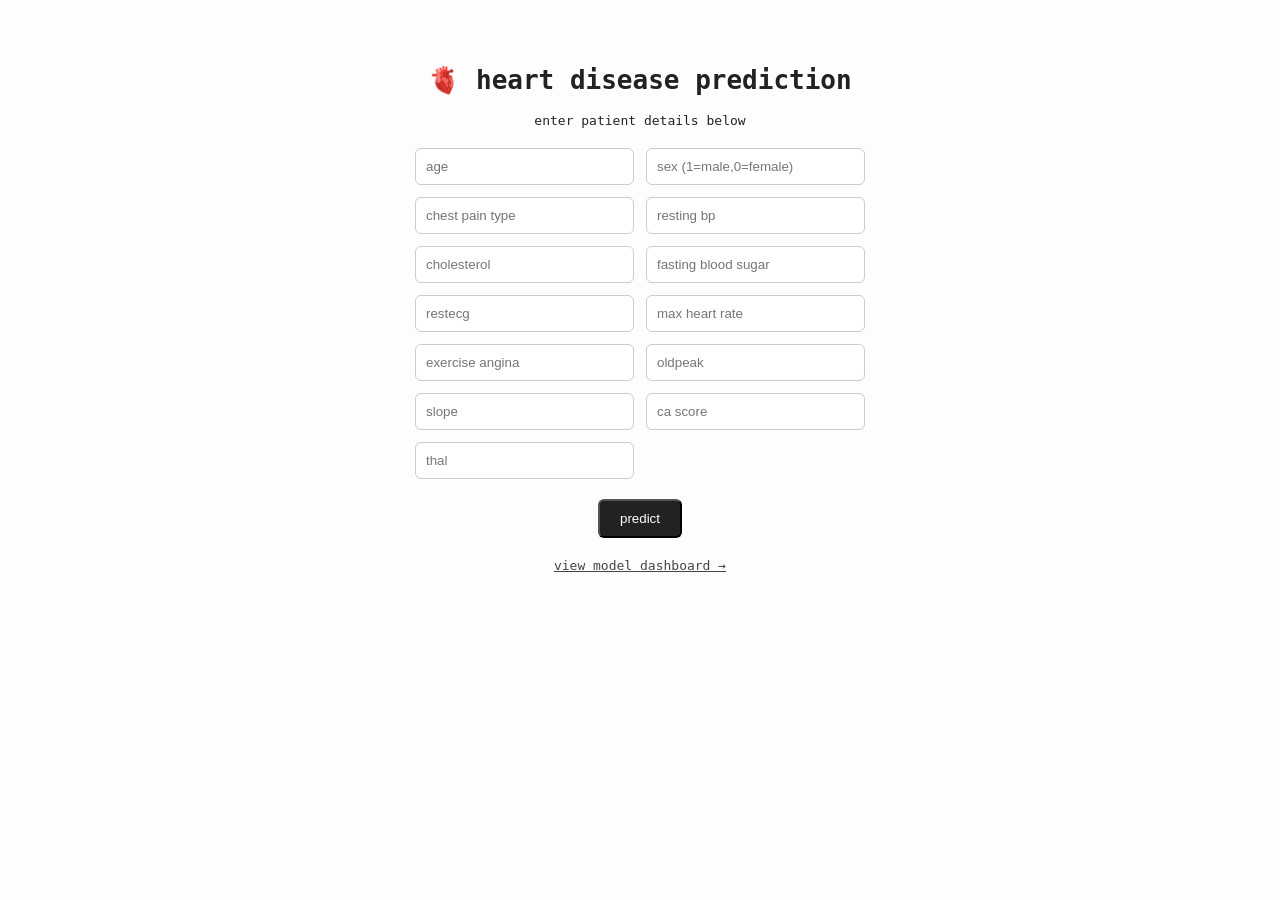
<file: templates/index.html>
<!DOCTYPE html>
<html lang="en">
<head>
    <meta charset="utf-8" />
    <title>heart disease predictor</title>
    <link rel="stylesheet" href="/static/style.css" />
</head>

<body>
    <div class="container">
        <h1>🫀 heart disease prediction</h1>
        <p>enter patient details below</p>

        <form action="/predict" method="post">

            <div class="grid">
                <input type="number" step="1" name="age" placeholder="age" required />
                <input type="number" step="1" name="sex" placeholder="sex (1=male,0=female)" required />
                <input type="number" step="1" name="cp" placeholder="chest pain type" required />
                <input type="number" step="1" name="trestbps" placeholder="resting bp" required />
                <input type="number" step="1" name="chol" placeholder="cholesterol" required />
                <input type="number" step="1" name="fbs" placeholder="fasting blood sugar" required />
                <input type="number" step="1" name="restecg" placeholder="restecg" required />
                <input type="number" step="1" name="thalach" placeholder="max heart rate" required />
                <input type="number" step="1" name="exang" placeholder="exercise angina" required />
                <input type="number" step="0.1" name="oldpeak" placeholder="oldpeak" required />
                <input type="number" step="1" name="slope" placeholder="slope" required />
                <input type="number" step="1" name="ca" placeholder="ca score" required />
                <input type="number" step="1" name="thal" placeholder="thal" required />
            </div>

            <button type="submit" class="btn">predict</button>
        </form>

        <a href="/dashboard" class="link">view model dashboard →</a>
    </div>
</body>
</html>
</file>
<file: static/style.css>
body {
    font-family: monospace;
    background: #fdfdfd;
    color: #222;
    display: flex;
    justify-content: center;
    padding: 40px;
}

.container {
    width: 450px;
    text-align: center;
}

.grid {
    display: grid;
    grid-template-columns: repeat(2, 1fr);
    gap: 12px;
    margin: 20px 0;
}

input {
    padding: 10px;
    border: 1px solid #ccc;
    border-radius: 6px;
    outline: none;
}

.btn {
    padding: 10px 20px;
    background: #222;
    color: white;
    border-radius: 6px;
    text-decoration: none;
    display: inline-block;
}

.result-box {
    background: #eee;
    padding: 20px;
    border-radius: 10px;
    margin-bottom: 20px;
}

.metrics {
    width: 100%;
    border-collapse: collapse;
    margin-top: 20px;
}

.metrics td {
    border: 1px solid #ccc;
    padding: 10px;
}

.link {
    display: block;
    margin-top: 20px;
    color: #444;
}
</file>
